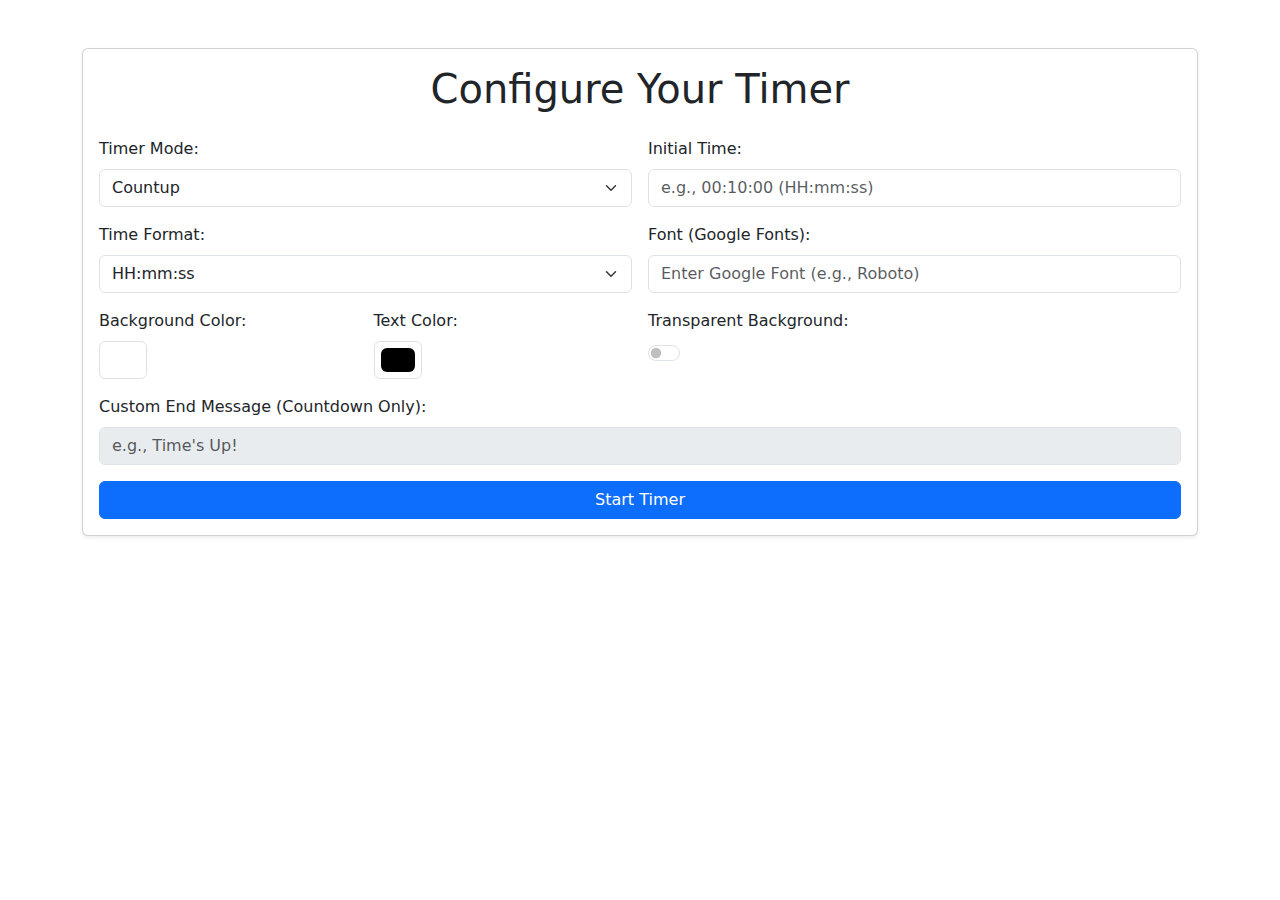
<file: index.html>
<!DOCTYPE html>
<html lang="en">
  <head>
    <meta charset="UTF-8" />
    <meta name="viewport" content="width=device-width, initial-scale=1.0" />
    <title>Timer Settings</title>
    <link
      href="https://cdn.jsdelivr.net/npm/bootstrap@5.3.1/dist/css/bootstrap.min.css"
      rel="stylesheet"
    />
  </head>
  <body>
    <div class="container mt-5">
      <div class="card shadow-sm">
        <div class="card-body">
          <h1 class="text-center mb-4">Configure Your Timer</h1>
          <form id="settings-form" action="display.html" method="get">
            <div class="row g-3">
              <div class="col-md-6">
                <label for="mode" class="form-label">Timer Mode:</label>
                <select id="mode" name="mode" class="form-select" required>
                  <option value="countup">Countup</option>
                  <option value="countdown">Countdown</option>
                </select>
              </div>
              <div class="col-md-6">
                <label for="time" class="form-label">Initial Time:</label>
                <input
                  type="text"
                  id="time"
                  name="time"
                  class="form-control"
                  placeholder="e.g., 00:10:00 (HH:mm:ss)"
                  required
                />
              </div>
              <div class="col-md-6">
                <label for="format" class="form-label">Time Format:</label>
                <select id="format" name="format" class="form-select" required>
                  <option value="hh:mm:ss">HH:mm:ss</option>
                  <option value="mm:ss">mm:ss</option>
                  <option value="ss">ss</option>
                </select>
              </div>
              <div class="col-md-6">
                <label for="font" class="form-label"
                  >Font (Google Fonts):</label
                >
                <div class="dropdown">
                  <input
                    type="text"
                    id="font"
                    name="font"
                    class="form-control dropdown-toggle"
                    placeholder="Enter Google Font (e.g., Roboto)"
                    required
                    autocomplete="off"
                    data-bs-toggle="dropdown"
                    aria-expanded="false"
                  />
                  <ul id="font-dropdown" class="dropdown-menu w-100"></ul>
                </div>
              </div>
              <div class="col-md-3">
                <label for="bg_color" class="form-label"
                  >Background Color:</label
                >
                <input
                  type="color"
                  id="bg_color"
                  name="bg_color"
                  class="form-control form-control-color"
                  value="#ffffff"
                />
              </div>
              <div class="col-md-3">
                <label for="text_color" class="form-label">Text Color:</label>
                <input
                  type="color"
                  id="text_color"
                  name="text_color"
                  class="form-control form-control-color"
                  value="#000000"
                />
              </div>
              <div class="col-md-6">
                <label for="transparent" class="form-label"
                  >Transparent Background:</label
                >
                <div class="form-check form-switch">
                  <input
                    type="checkbox"
                    id="transparent"
                    name="transparent"
                    class="form-check-input"
                    value="1"
                  />
                </div>
              </div>
              <div class="col-md-12">
                <label for="end_message" class="form-label"
                  >Custom End Message (Countdown Only):</label
                >
                <input
                  type="text"
                  id="end_message"
                  name="end_message"
                  class="form-control"
                  placeholder="e.g., Time's Up!"
                  disabled
                />
              </div>
              <div class="col-12">
                <button
                  type="submit"
                  class="btn btn-primary w-100"
                  formtarget="_blank"
                >
                  Start Timer
                </button>
              </div>
            </div>
          </form>
        </div>
      </div>
    </div>
    <script src="main.js"></script>
    <script src="https://cdn.jsdelivr.net/npm/bootstrap@5.3.1/dist/js/bootstrap.bundle.min.js"></script>
  </body>
</html>
</file>
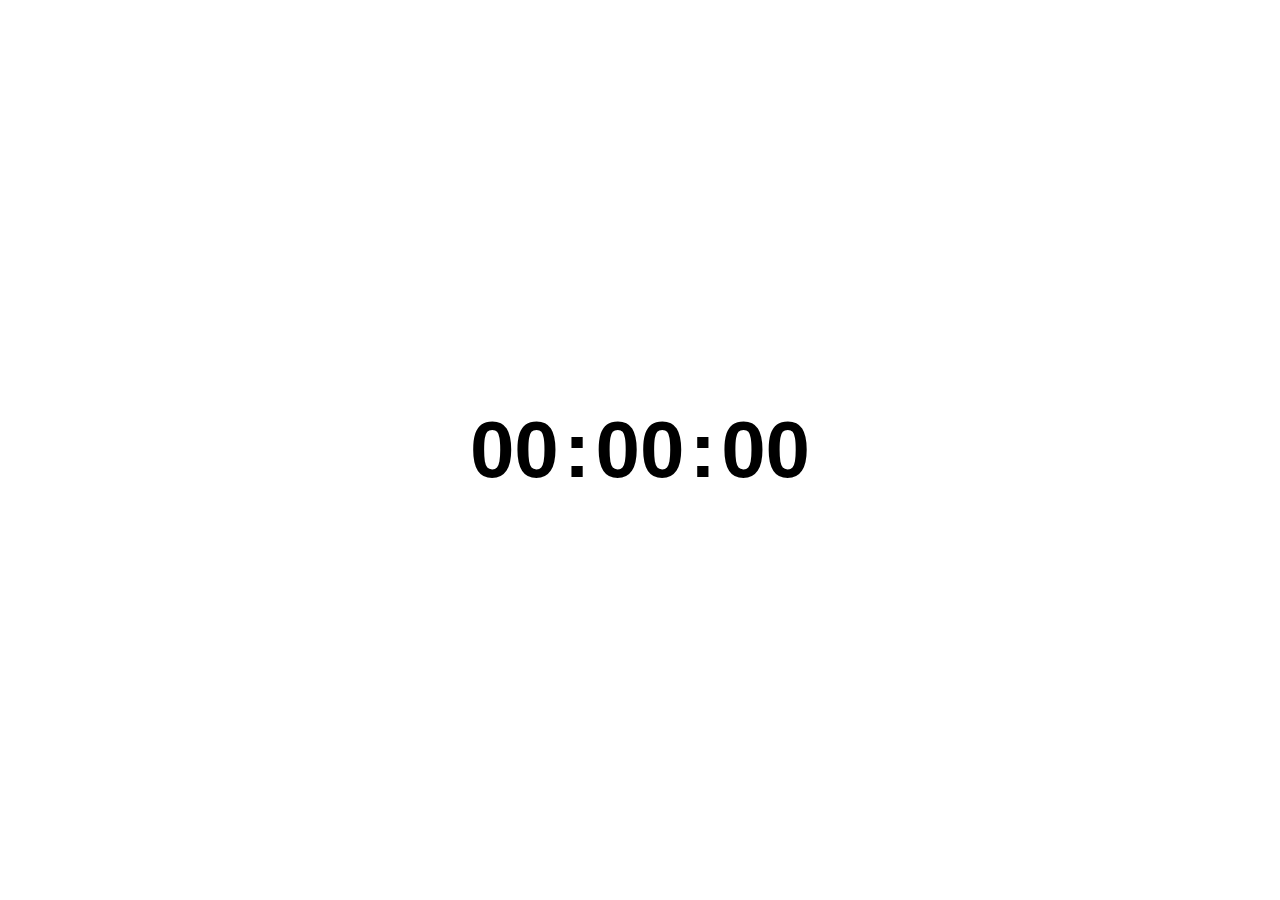
<file: display.html>
<!DOCTYPE html>
<html lang="en">
  <head>
    <meta charset="UTF-8" />
    <meta name="viewport" content="width=device-width, initial-scale=1.0" />
    <title>Timer Display</title>
    <link rel="stylesheet" href="display.css" />
  </head>
  <body>
    <div id="timer-container">
      <div id="timer">
        <span id="hours" class="time-part">00</span>
        <span id="divider-hours" class="divider">:</span>
        <span id="minutes" class="time-part">00</span>
        <span id="divider-minutes" class="divider">:</span>
        <span id="seconds" class="time-part">00</span>
      </div>
    </div>
    <script src="script.js"></script>
  </body>
</html>
</file>
<file: display.css>
body {
  margin: 0;
  display: flex;
  justify-content: center;
  align-items: center;
  height: 100vh;
  background-color: transparent;
}

#timer-container {
  text-align: center;
  font-family: Arial, sans-serif;
}

#timer {
  display: flex;
  justify-content: center;
  align-items: center;
  font-size: 5rem;
  font-weight: bold;
}

.time-part {
  margin: 0 5px;
}

.divider {
  font-size: 5rem;
}
</file>
